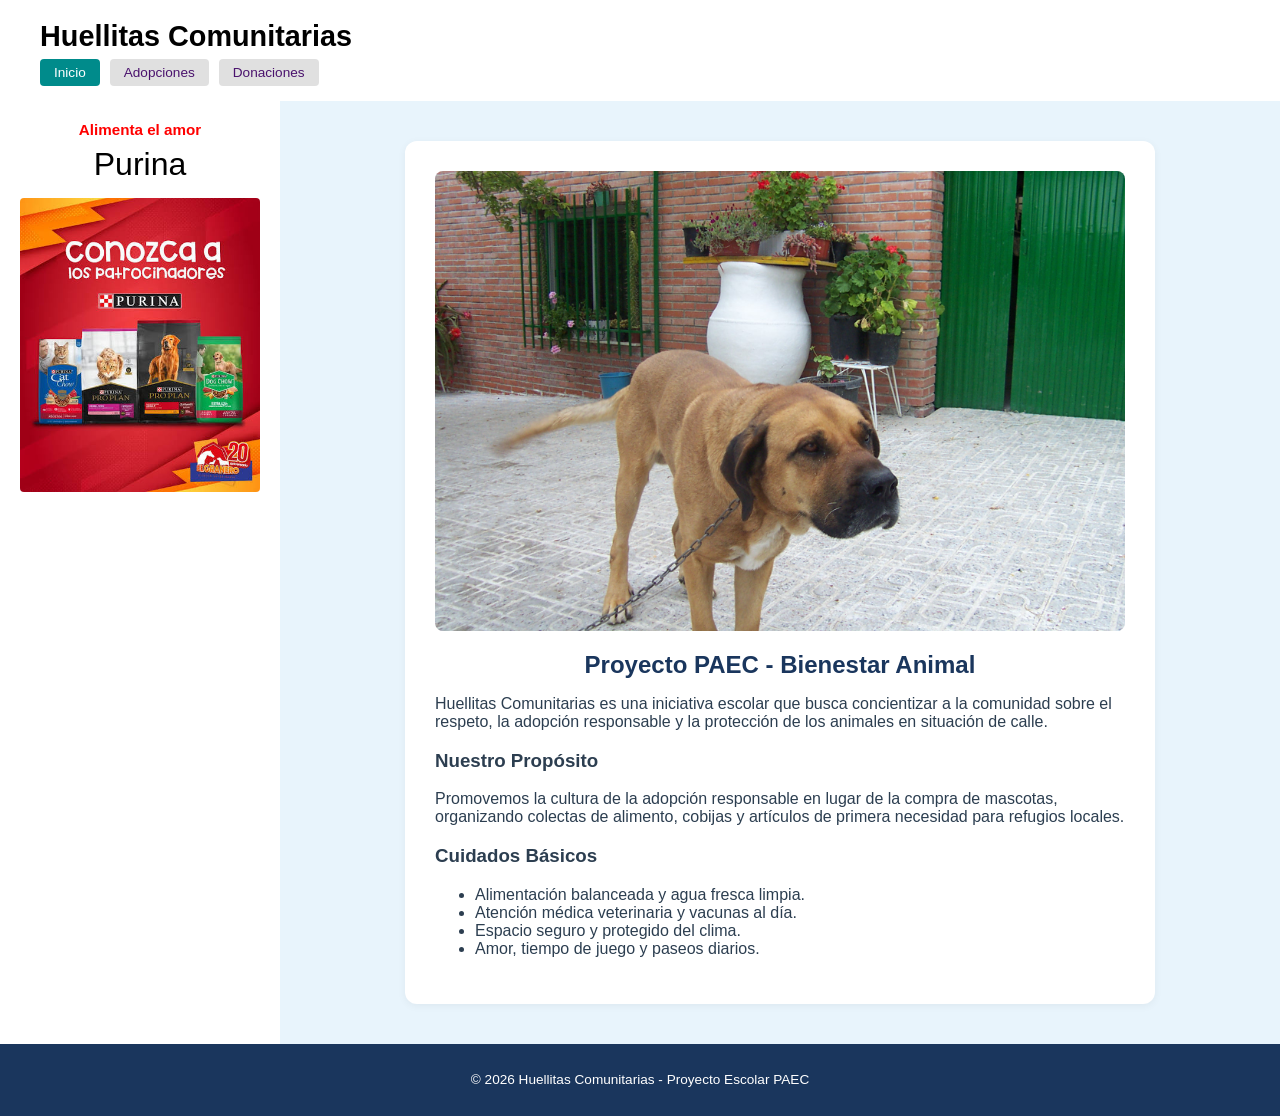
<file: index.html>
<!DOCTYPE html>
<html lang="es">
<head>
    <meta charset="UTF-8">
    <title>Huellitas Comunitarias - Inicio</title>
    <link rel="stylesheet" href="estilo.css">
</head>
<body>

    <header>
        <h1>Huellitas Comunitarias</h1>
        <nav>
            <ul>
                <li><a href="index.html" class="activo">Inicio</a></li>
                <li><a href="adopciones.html">Adopciones</a></li>
                <li><a href="donaciones.html">Donaciones</a></li>
            </ul>
        </nav>
    </header>

    <div class="contenedor-principal">
        
        <aside class="columna-publicidad">
            <div class="anuncio-slogan">Alimenta el amor</div>
            <div class="anuncio-marca">Purina</div>
            <a href="https://purina.com.mx/purina" target="_blank">
                <img src="img/purina-banner.jpg" alt="Publicidad Purina" class="anuncio-img">
            </a>
        </aside>

        <main class="columna-contenido">
            <div class="tarjeta-blanca">
                <img src="img/perro1.jpg" alt="Bienestar Animal" class="imagen-centro">
                
                <h2 class="titulo-seccion">Proyecto PAEC - Bienestar Animal</h2>
                
                <p>
                    Huellitas Comunitarias es una iniciativa escolar que busca concientizar a la comunidad sobre el respeto, la adopción responsable y la protección de los animales en situación de calle.
                </p>

                <h3>Nuestro Propósito</h3>
                <p>
                    Promovemos la cultura de la adopción responsable en lugar de la compra de mascotas, organizando colectas de alimento, cobijas y artículos de primera necesidad para refugios locales.
                </p>

                <h3>Cuidados Básicos</h3>
                <ul>
                    <li>Alimentación balanceada y agua fresca limpia.</li>
                    <li>Atención médica veterinaria y vacunas al día.</li>
                    <li>Espacio seguro y protegido del clima.</li>
                    <li>Amor, tiempo de juego y paseos diarios.</li>
                </ul>
            </div>
        </main>

    </div>

    <footer>
        <p>&copy; 2026 Huellitas Comunitarias - Proyecto Escolar PAEC</p>
    </footer>

</body>
</html>
</file>
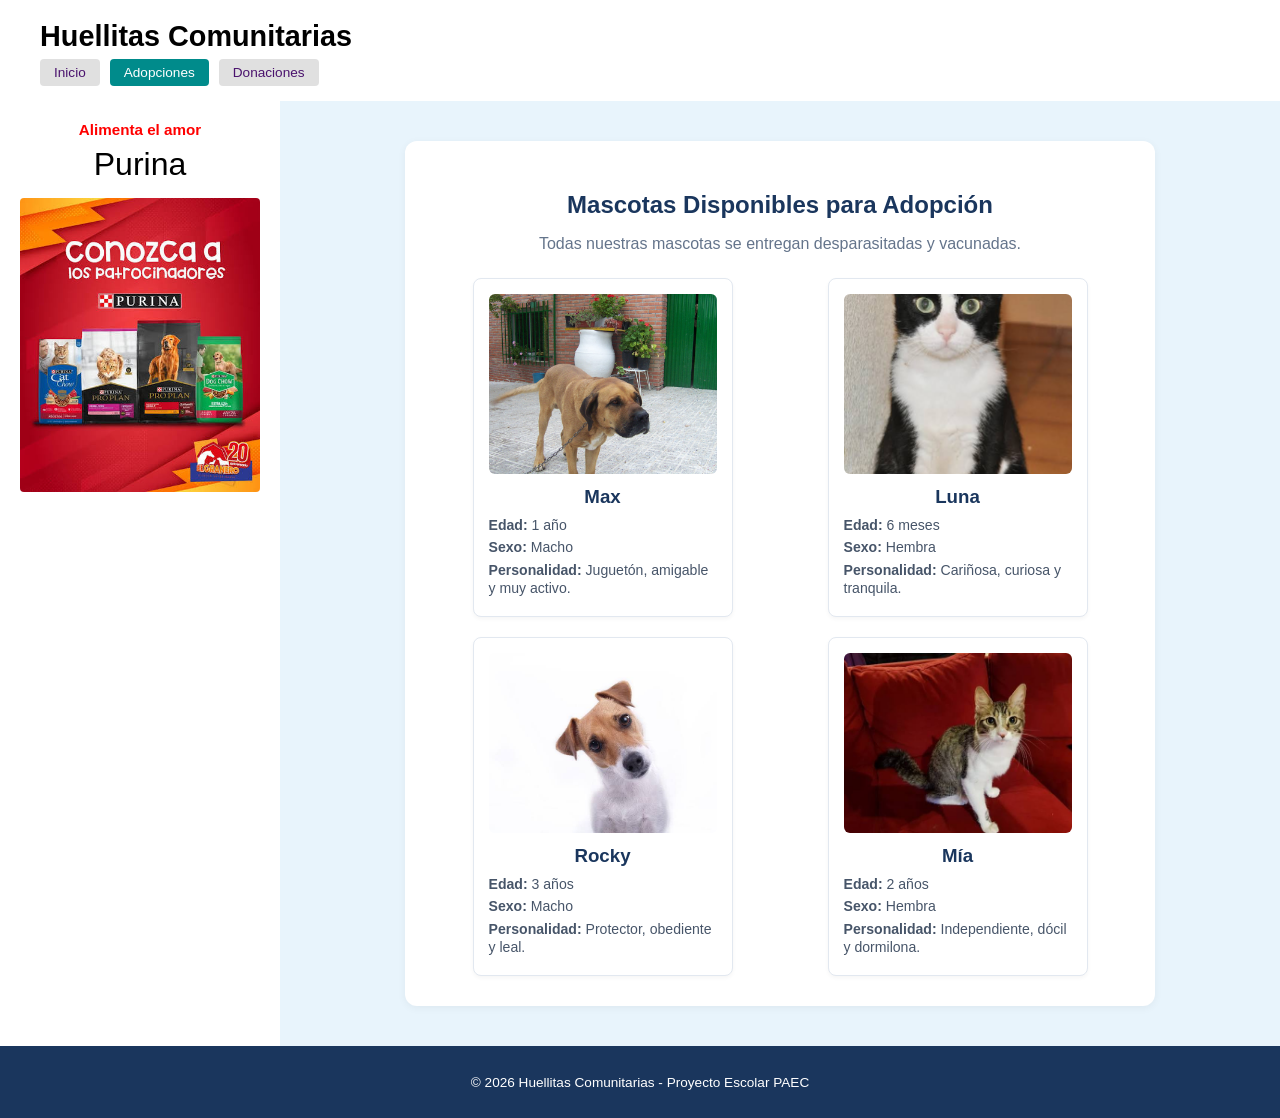
<file: adopciones.html>
<!DOCTYPE html>
<html lang="es">
<head>
    <meta charset="UTF-8">
    <title>Huellitas Comunitarias - Adopciones</title>
    <link rel="stylesheet" href="estilo.css">
</head>
<body>

    <header>
        <h1>Huellitas Comunitarias</h1>
        <nav>
            <ul>
                <li><a href="index.html">Inicio</a></li>
                <li><a href="adopciones.html" class="activo">Adopciones</a></li>
                <li><a href="donaciones.html">Donaciones</a></li>
            </ul>
        </nav>
    </header>

    <div class="contenedor-principal">
        
        <aside class="columna-publicidad">
            <div class="anuncio-slogan">Alimenta el amor</div>
            <div class="anuncio-marca">Purina</div>
            <a href="https://purina.com.mx/purina" target="_blank">
                <img src="img/purina-banner.jpg" alt="Publicidad Purina" class="anuncio-img">
            </a>
        </aside>

        <main class="columna-contenido">
            <div class="tarjeta-blanca">
                <h2 class="titulo-seccion">Mascotas Disponibles para Adopción</h2>
                <p style="text-align: center; color: #64748b;">Todas nuestras mascotas se entregan desparasitadas y vacunadas.</p>

                <div class="galeria">
                    <article class="tarjeta-mascota">
                        <img src="img/perro1.jpg" alt="Max">
                        <h3>Max</h3>
                        <p><strong>Edad:</strong> 1 año</p>
                        <p><strong>Sexo:</strong> Macho</p>
                        <p><strong>Personalidad:</strong> Juguetón, amigable y muy activo.</p>
                    </article>

                    <article class="tarjeta-mascota">
                        <img src="img/gato1.jpg" alt="Luna">
                        <h3>Luna</h3>
                        <p><strong>Edad:</strong> 6 meses</p>
                        <p><strong>Sexo:</strong> Hembra</p>
                        <p><strong>Personalidad:</strong> Cariñosa, curiosa y tranquila.</p>
                    </article>

                    <article class="tarjeta-mascota">
                        <img src="img/perro2.jpg" alt="Rocky">
                        <h3>Rocky</h3>
                        <p><strong>Edad:</strong> 3 años</p>
                        <p><strong>Sexo:</strong> Macho</p>
                        <p><strong>Personalidad:</strong> Protector, obediente y leal.</p>
                    </article>

                    <article class="tarjeta-mascota">
                        <img src="img/gato2.jpg" alt="Mía">
                        <h3>Mía</h3>
                        <p><strong>Edad:</strong> 2 años</p>
                        <p><strong>Sexo:</strong> Hembra</p>
                        <p><strong>Personalidad:</strong> Independiente, dócil y dormilona.</p>
                    </article>
                </div>
            </div>
        </main>

    </div>

    <footer>
        <p>&copy; 2026 Huellitas Comunitarias - Proyecto Escolar PAEC</p>
    </footer>

</body>
</html>
</file>
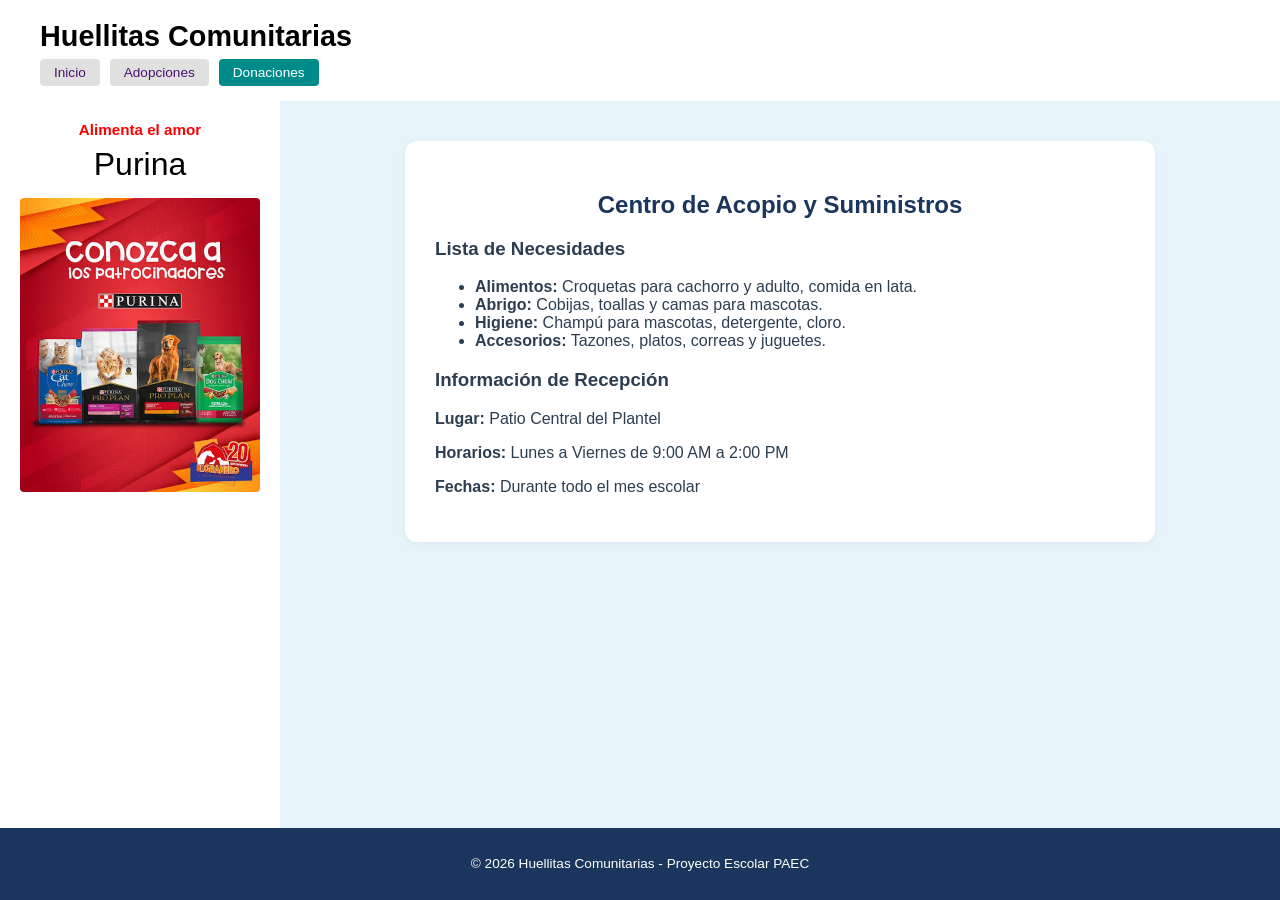
<file: donaciones.html>
<!DOCTYPE html>
<html lang="es">
<head>
    <meta charset="UTF-8">
    <title>Huellitas Comunitarias - Donaciones</title>
    <link rel="stylesheet" href="estilo.css">
</head>
<body>

    <header>
        <h1>Huellitas Comunitarias</h1>
        <nav>
            <ul>
                <li><a href="index.html">Inicio</a></li>
                <li><a href="adopciones.html">Adopciones</a></li>
                <li><a href="donaciones.html" class="activo">Donaciones</a></li>
            </ul>
        </nav>
    </header>

    <div class="contenedor-principal">
        
        <aside class="columna-publicidad">
            <div class="anuncio-slogan">Alimenta el amor</div>
            <div class="anuncio-marca">Purina</div>
            <a href="https://purina.com.mx/purina" target="_blank">
                <img src="img/purina-banner.jpg" alt="Publicidad Purina" class="anuncio-img">
            </a>
        </aside>

        <main class="columna-contenido">
            <div class="tarjeta-blanca">
                <h2 class="titulo-seccion">Centro de Acopio y Suministros</h2>
                
                <h3>Lista de Necesidades</h3>
                <ul>
                    <li><strong>Alimentos:</strong> Croquetas para cachorro y adulto, comida en lata.</li>
                    <li><strong>Abrigo:</strong> Cobijas, toallas y camas para mascotas.</li>
                    <li><strong>Higiene:</strong> Champú para mascotas, detergente, cloro.</li>
                    <li><strong>Accesorios:</strong> Tazones, platos, correas y juguetes.</li>
                </ul>

                <h3>Información de Recepción</h3>
                <p><strong>Lugar:</strong> Patio Central del Plantel</p>
                <p><strong>Horarios:</strong> Lunes a Viernes de 9:00 AM a 2:00 PM</p>
                <p><strong>Fechas:</strong> Durante todo el mes escolar</p>
            </div>
        </main>

    </div>

    <footer>
        <p>&copy; 2026 Huellitas Comunitarias - Proyecto Escolar PAEC</p>
    </footer>

</body>
</html>
</file>
<file: estilo.css>
body {
    font-family: Arial, sans-serif;
    margin: 0;
    padding: 0;
    background-color: #ffffff;
    color: #2c3e50;
    display: flex;
    flex-direction: column;
    min-height: 100vh;
}

header {
    padding: 20px 40px;
    background-color: #ffffff;
}

header h1 {
    margin: 0 0 10px 0;
    font-size: 1.8rem;
    color: #000000;
}

nav ul {
    list-style: none;
    padding: 0;
    margin: 0;
    display: flex;
    gap: 10px;
}

nav a {
    text-decoration: none;
    font-size: 0.85rem;
    padding: 6px 14px;
    border-radius: 4px;
    background-color: #e0e0e0;
    color: #4a126d;
}

nav a.activo {
    background-color: #008b8b;
    color: #ffffff;
}

.contenedor-principal {
    display: flex;
    flex: 1;
}

.columna-publicidad {
    width: 280px;
    padding: 20px;
    box-sizing: border-box;
    text-align: center;
}

.anuncio-slogan {
    color: #ff0000;
    font-weight: bold;
    font-size: 0.95rem;
    margin-bottom: 8px;
}

.anuncio-marca {
    font-family: 'Brush Script MT', cursive, sans-serif;
    font-size: 2rem;
    margin: 0 0 15px 0;
    color: #000000;
}

.anuncio-img {
    width: 100%;
    max-width: 240px;
    border-radius: 4px;
}

.columna-contenido {
    flex-grow: 1;
    background-color: #e8f4fc;
    padding: 40px;
    box-sizing: border-box;
    display: flex;
    justify-content: center;
    align-items: flex-start;
}

.tarjeta-blanca {
    background-color: #ffffff;
    width: 100%;
    max-width: 750px;
    border-radius: 12px;
    padding: 30px;
    box-shadow: 0 2px 8px rgba(0,0,0,0.05);
    box-sizing: border-box;
}

.imagen-centro {
    display: block;
    margin: 0 auto 20px auto;
    max-width: 100%;
    height: auto;
    border-radius: 8px;
}

.titulo-seccion {
    text-align: center;
    color: #1a365d;
    font-size: 1.5rem;
    margin-bottom: 15px;
}

.galeria {
    display: grid;
    grid-template-columns: repeat(2, 1fr);
    gap: 20px;
    justify-items: center;
    margin-top: 25px;
}

.tarjeta-mascota {
    border: 1px solid #e2e8f0;
    border-radius: 8px;
    padding: 15px;
    width: 100%;
    max-width: 260px;
    text-align: left;
    background-color: #ffffff;
    box-shadow: 0 2px 4px rgba(0,0,0,0.04);
    box-sizing: border-box;
}

.tarjeta-mascota img {
    width: 100%;
    height: 180px;
    object-fit: cover;
    border-radius: 6px;
    display: block;
}

.tarjeta-mascota h3 {
    margin: 12px 0 8px 0;
    color: #1a365d;
    text-align: center;
}

.tarjeta-mascota p {
    margin: 4px 0;
    color: #475569;
    font-size: 0.88rem;
    line-height: 1.3;
}

footer {
    text-align: center;
    padding: 15px;
    background-color: #1a365d;
    color: #ffffff;
    font-size: 0.85rem;
    margin-top: auto;
}
</file>
